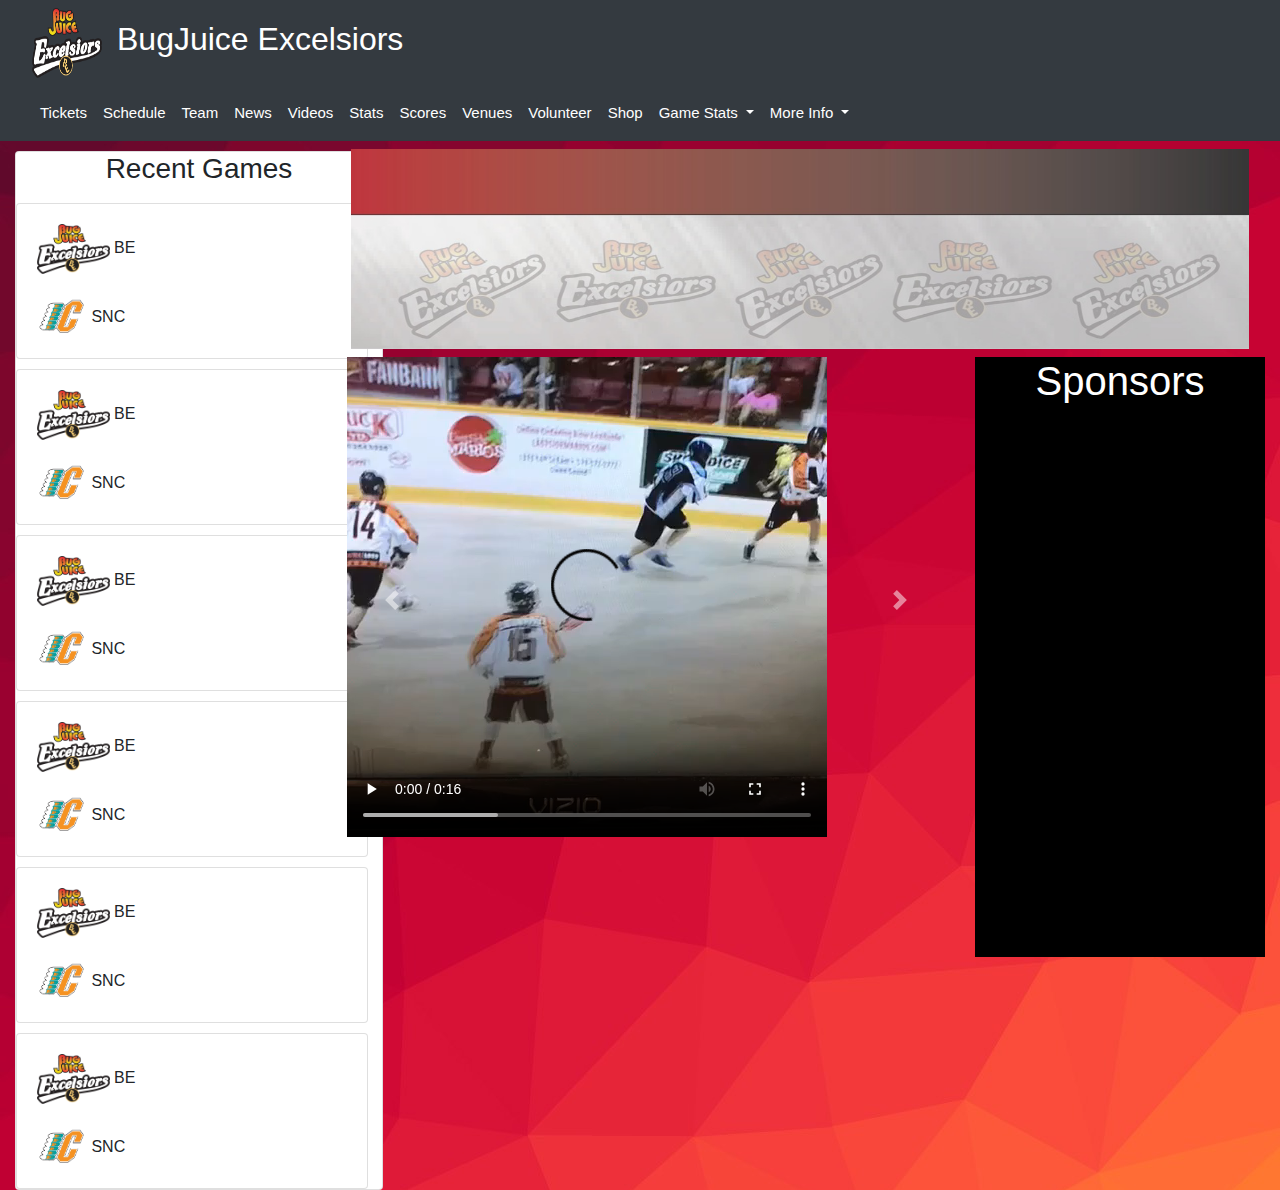
<file: index.html>
<!DOCTYPE html>
<html lang="en">
  <head>
    <meta charset="UTF-8" />
    <meta name="viewport" content="width=device-width, initial-scale=1.0" />
    <meta http-equiv="X-UA-Compatible" content="ie=edge" />
    <link
      rel="stylesheet"
      href="https://stackpath.bootstrapcdn.com/bootstrap/4.3.1/css/bootstrap.min.css"
      integrity="sha384-ggOyR0iXCbMQv3Xipma34MD+dH/1fQ784/j6cY/iJTQUOhcWr7x9JvoRxT2MZw1T"
      crossorigin="anonymous"
    />
    <link rel="stylesheet" href="/css/styles.css" />
    <link
      rel="stylesheet"
      href="https://use.fontawesome.com/releases/v5.3.1/css/all.css"
      integrity="sha384-mzrmE5qonljUremFsqc01SB46JvROS7bZs3IO2EmfFsd15uHvIt+Y8vEf7N7fWAU"
      crossorigin="anonymous"
    />
    <title>BugJuice Excelsiors</title>
  </head>
  <body>
    <!-- Initialize the First Navigation Bar that contains the logo and title -->
    <div id="navbars">
      <nav
        class="navbar navbar-expand-lg bg-dark"
        style="background-color: black"
      >
        <a class="navbar-brand" href="#"></a>
        <img
          id="logo"
          src="images/Bug-J-LogoExcelsioirs.png"
          width="125px"
          height="125px"
        />
        <h2 style="color: white;">BugJuice Excelsiors</h2>
      </nav>
      <!-- Initialize a secondary nagivation bar to contain different aspects of the site-->
      <nav
        class="navbar navbar-expand-lg navbar-light bg-dark"
        style="background-color: white;"
      >
        <a class="navbar-brand" href="#"></a>
        <div class="navbar-nav">
          <a class="nav-item nav-link active" style="color: white" href="#"
            >Tickets <span class="sr-only">(current)</span></a
          >
          <a
            class="nav-item nav-link"
            style="color: white"
            href="./team/sch.html"
            >Schedule</a
          >
          <a
            class="nav-item nav-link"
            style="color: white"
            href="./team/roster.html"
            >Team</a
          >
          <a class="nav-item nav-link" style="color: white" href="#">News</a>
          <a class="nav-item nav-link" style="color: white" href="#">Videos</a>
          <a class="nav-item nav-link" style="color: white" href="#">Stats</a>
          <a class="nav-item nav-link" style="color: white" href="#">Scores</a>
          <a class="nav-item nav-link" style="color: white" href="#">Venues</a>
          <a class="nav-item nav-link" style="color: white" href="#"
            >Volunteer</a
          >
          <a class="nav-item nav-link" style="color: white" href="#">Shop</a>
          <li class="nav-item dropdown">
            <a
              class="nav-link dropdown-toggle"
              style="color: white"
              href="#"
              id="navbarDropdown"
              role="button"
              data-toggle="dropdown"
              aria-haspopup="true"
              aria-expanded="false"
            >
              Game Stats
            </a>
            <div class="dropdown-menu" aria-labelledby="navbarDropdown">
              <a class="dropdown-item" href="#">View Scores</a>
              <a class="dropdown-item" href="#">Player Stats</a>
              <div class="dropdown-divider"></div>
              <a class="dropdown-item" href="#">Code of Conduct</a>
            </div>
          </li>
          <li class="nav-item dropdown">
            <a
              class="nav-link dropdown-toggle"
              href="#"
              style="color: white"
              id="navbarDropdown"
              role="button"
              data-toggle="dropdown"
              aria-haspopup="true"
              aria-expanded="false"
            >
              More Info
            </a>
            <div class="dropdown-menu" aria-labelledby="navbarDropdown">
              <a class="dropdown-item" href="#">History</a>
              <a class="dropdown-item" href="#">Volunteering Oppurtunities</a>
              <div class="dropdown-divider"></div>
              <a class="dropdown-item" href="#">Sponsorship</a>
            </div>
          </li>
        </div>
      </nav>
      <div class="container-fluid">
        <div class="row">
          <div class="col-sm-3">
            <div class="card" style="width: 23rem;">
              <h3 style="text-align: center;">Recent Games</h3>
              <div class="card" style="width: 22rem;">
                <div class="card-body">
                  <img src="images/Bug-J-LogoExcelsioirs.png" height="50px" />
                  BE
                  <br />
                  <br />
                  <img src="images/other.png" height="40px" width="50px" /> SNC
                </div>
              </div>
              <div class="card" style="width: 22rem;">
                <div class="card-body">
                  <img src="images/Bug-J-LogoExcelsioirs.png" height="50px" />
                  BE
                  <br />
                  <br />
                  <img src="images/other.png" height="40px" width="50px" /> SNC
                </div>
              </div>
              <div class="card" style="width: 22rem;">
                <div class="card-body">
                  <img src="images/Bug-J-LogoExcelsioirs.png" height="50px" />
                  BE
                  <br />
                  <br />
                  <img src="images/other.png" height="40px" width="50px" /> SNC
                </div>
              </div>
              <div class="card" style="width: 22rem;">
                <div class="card-body">
                  <img src="images/Bug-J-LogoExcelsioirs.png" height="50px" />
                  BE
                  <br />
                  <br />
                  <img src="images/other.png" height="40px" width="50px" /> SNC
                </div>
              </div>
              <div class="card" style="width: 22rem;">
                <div class="card-body">
                  <img src="images/Bug-J-LogoExcelsioirs.png" height="50px" />
                  BE
                  <br />
                  <br />
                  <img src="images/other.png" height="40px" width="50px" /> SNC
                </div>
              </div>
              <div class="card" style="width: 22rem;">
                <div class="card-body">
                  <img src="images/Bug-J-LogoExcelsioirs.png" height="50px" />
                  BE
                  <br />
                  <br />
                  <img src="images/other.png" height="40px" width="50px" /> SNC
                </div>
              </div>
            </div>
          </div>
          <div class="col-sm-9">
            <nav
              class="navbar navbar-expand-lg banner  "
              style="background-color: transparent"
            >
              <img
                id="banner"
                src="images/newbanner.png"
                width=" 20000px"
                height="200px"
              />
            </nav>
            <div class="row">
              <div class="col-sm-8">
                <div class="block-images">
                  <div
                    id="carouselExampleControls"
                    class="carousel slide"
                    data-ride="carousel"
                  >
                    <div class="carousel-inner">
                      <div class="carousel-item active">
                        <video width="480" height="480" controls>
                          <source src="./videos/sample.mp4" type="video/mp4" />
                        </video>
                      </div>

                      <a
                        class="carousel-control-prev"
                        href="#carouselExampleControls"
                        role="button"
                        data-slide="prev"
                      >
                        <span
                          class="carousel-control-prev-icon"
                          aria-hidden="true"
                        ></span>
                        <span class="sr-only">Previous</span>
                      </a>
                      <a
                        class="carousel-control-next"
                        href="#carouselExampleControls"
                        role="button"
                        data-slide="next"
                      >
                        <span
                          class="carousel-control-next-icon"
                          aria-hidden="true"
                        ></span>
                        <span class="sr-only">Next</span>
                      </a>
                    </div>
                  </div>
                </div>
              </div>
              <div class="col-sm-4">
                <div class="block-sponsors">
                  <div class="Sponsors">
                    <h1>Sponsors</h1>
                  </div>
                </div>
              </div>
            </div>
          </div>
        </div>
      </div>
    </div>
    <script
      src="https://code.jquery.com/jquery-3.3.1.slim.min.js"
      integrity="sha384-q8i/X+965DzO0rT7abK41JStQIAqVgRVzpbzo5smXKp4YfRvH+8abtTE1Pi6jizo"
      crossorigin="anonymous"
    ></script>
    <script
      src="https://cdnjs.cloudflare.com/ajax/libs/popper.js/1.14.7/umd/popper.min.js"
      integrity="sha384-UO2eT0CpHqdSJQ6hJty5KVphtPhzWj9WO1clHTMGa3JDZwrnQq4sF86dIHNDz0W1"
      crossorigin="anonymous"
    ></script>
    <script
      src="https://stackpath.bootstrapcdn.com/bootstrap/4.3.1/js/bootstrap.min.js"
      integrity="sha384-JjSmVgyd0p3pXB1rRibZUAYoIIy6OrQ6VrjIEaFf/nJGzIxFDsf4x0xIM+B07jRM"
      crossorigin="anonymous"
    ></script>
  </body>
</html>
</file>
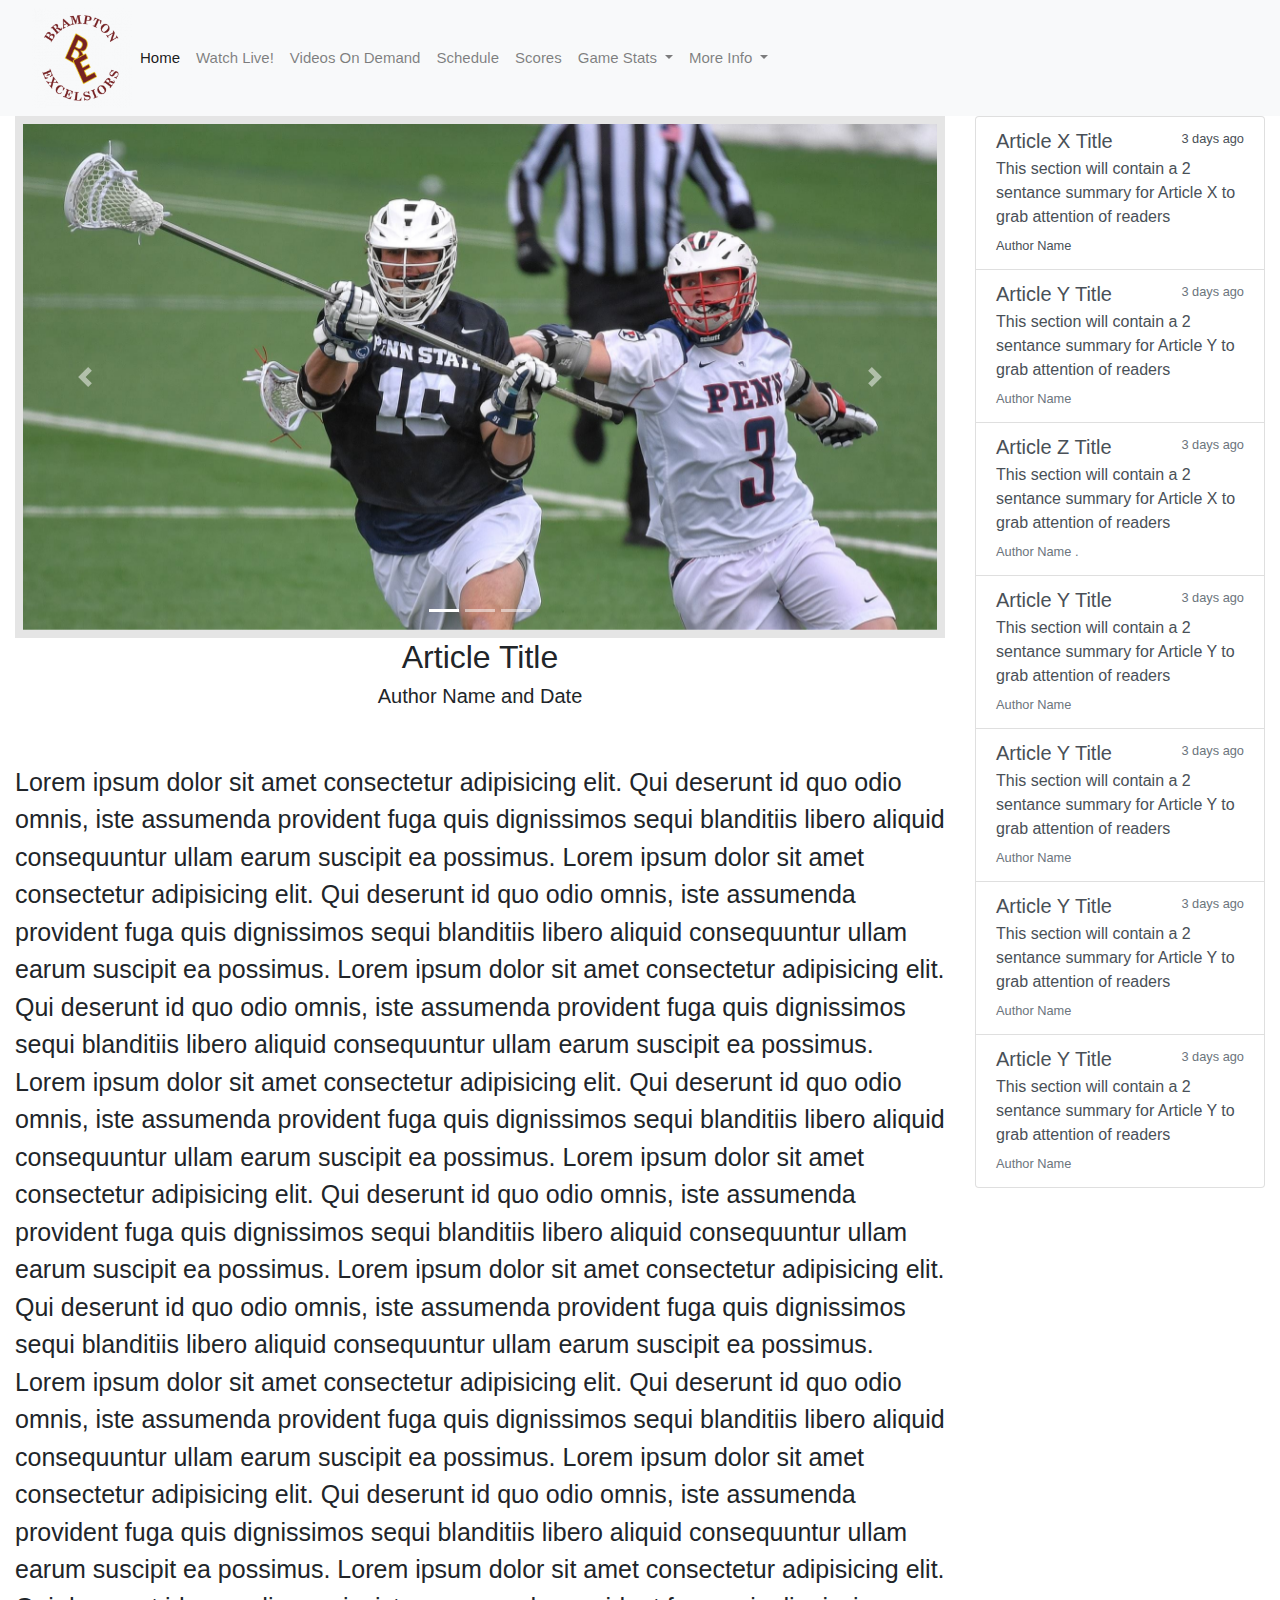
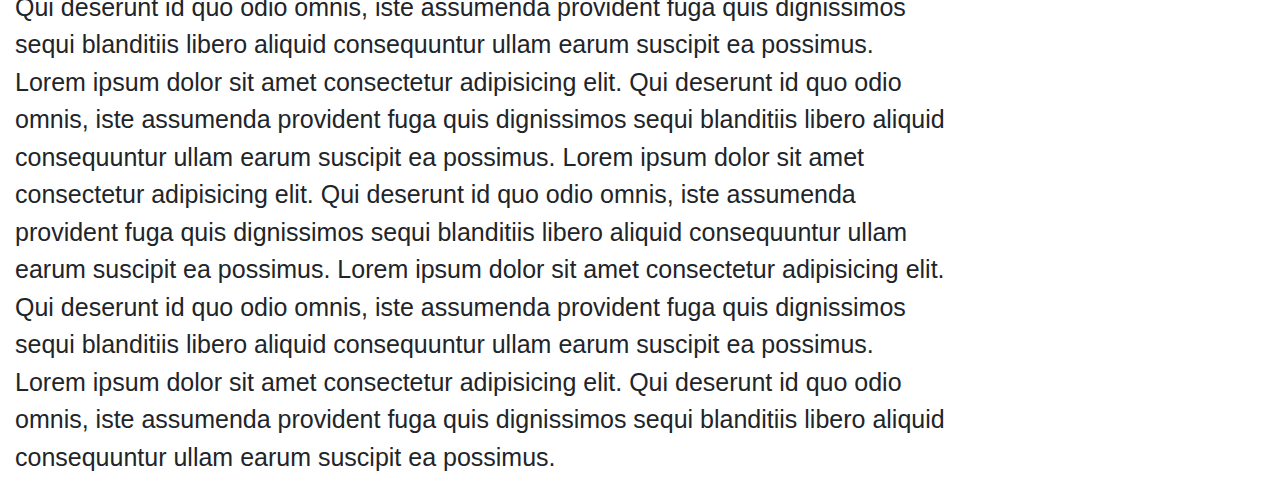
<file: articles/article.html>
<!DOCTYPE html>
<html lang="en">
  <head>
    <meta charset="UTF-8" />
    <meta name="viewport" content="width=device-width, initial-scale=1.0" />
    <meta http-equiv="X-UA-Compatible" content="ie=edge" />
    <link
      rel="stylesheet"
      href="https://stackpath.bootstrapcdn.com/bootstrap/4.3.1/css/bootstrap.min.css"
      integrity="sha384-ggOyR0iXCbMQv3Xipma34MD+dH/1fQ784/j6cY/iJTQUOhcWr7x9JvoRxT2MZw1T"
      crossorigin="anonymous"
    />
    <link rel="stylesheet" href="/css/articles.css" />
    <title>Brampton Excelsiors</title>
  </head>
  <body>
    <nav class="navbar navbar-expand-lg navbar-light bg-light">
      <a class="navbar-brand" href="#"></a>
      <img src="/images/bexcelsiors-logo.png" width="100px" height="100px" />
      <div class="navbar-nav">
        <a class="nav-item nav-link active" href="/index.html"
          >Home <span class="sr-only">(current)</span></a
        >
        <a class="nav-item nav-link" href="/livestream/livestream.html"
          >Watch Live!</a
        >
        <a class="nav-item nav-link" href="#">Videos On Demand</a>
        <a class="nav-item nav-link" href="#">Schedule</a>
        <a class="nav-item nav-link" href="#">Scores</a>
        <li class="nav-item dropdown">
          <a
            class="nav-link dropdown-toggle"
            href="#"
            id="navbarDropdown"
            role="button"
            data-toggle="dropdown"
            aria-haspopup="true"
            aria-expanded="false"
          >
            Game Stats
          </a>
          <div class="dropdown-menu" aria-labelledby="navbarDropdown">
            <a class="dropdown-item" href="#">View Scores</a>
            <a class="dropdown-item" href="#">Player Stats</a>
            <div class="dropdown-divider"></div>
            <a class="dropdown-item" href="#">Code of Conduct</a>
          </div>
        </li>
        <li class="nav-item dropdown">
          <a
            class="nav-link dropdown-toggle"
            href="#"
            id="navbarDropdown"
            role="button"
            data-toggle="dropdown"
            aria-haspopup="true"
            aria-expanded="false"
          >
            More Info
          </a>
          <div class="dropdown-menu" aria-labelledby="navbarDropdown">
            <a class="dropdown-item" href="#">History</a>
            <a class="dropdown-item" href="#">Volunteering Oppurtunities</a>
            <div class="dropdown-divider"></div>
            <a class="dropdown-item" href="#">Contact Us</a>
          </div>
        </li>
      </div>
    </nav>
    <div class="container-fluid">
      <div class="row">
        <div class="col-9">
          <div
            id="carouselExampleIndicators"
            class="carousel slide"
            data-ride="carousel"
          >
            <ol class="carousel-indicators">
              <li
                data-target="#carouselExampleIndicators"
                data-slide-to="0"
                class="active"
              ></li>
              <li
                data-target="#carouselExampleIndicators"
                data-slide-to="1"
              ></li>
              <li
                data-target="#carouselExampleIndicators"
                data-slide-to="2"
              ></li>
            </ol>
            <div class="carousel-inner">
              <div class="carousel-item active">
                <img
                  src="/images/sample-background.jpg"
                  class="d-block w-100"
                  alt="..."
                />
              </div>
              <div class="carousel-item largerimage">
                <img
                  src="/images/sample-background2.jpeg"
                  class="d-block w-100"
                  alt="..."
                />
              </div>
              <div class="carousel-item">
                <img
                  src="/images/sample-background.jpg"
                  class="d-block w-100"
                  alt="..."
                />
              </div>
            </div>
            <a
              class="carousel-control-prev"
              href="#carouselExampleIndicators"
              role="button"
              data-slide="prev"
            >
              <span
                class="carousel-control-prev-icon"
                aria-hidden="true"
              ></span>
              <span class="sr-only">Previous</span>
            </a>
            <a
              class="carousel-control-next"
              href="#carouselExampleIndicators"
              role="button"
              data-slide="next"
            >
              <span
                class="carousel-control-next-icon"
                aria-hidden="true"
              ></span>
              <span class="sr-only">Next</span>
            </a>
          </div>
          <div id="article-header">
            <h2>Article Title</h2>
          </div>
          <div id="article-cred">
            <h5>Author Name and Date</h5>
          </div>
          <br />
          <br />
          <div id="article-tt">
            <p style="font-size: 25px;" style="font-family: Courier-new">
              Lorem ipsum dolor sit amet consectetur adipisicing elit. Qui
              deserunt id quo odio omnis, iste assumenda provident fuga quis
              dignissimos sequi blanditiis libero aliquid consequuntur ullam
              earum suscipit ea possimus. Lorem ipsum dolor sit amet consectetur
              adipisicing elit. Qui deserunt id quo odio omnis, iste assumenda
              provident fuga quis dignissimos sequi blanditiis libero aliquid
              consequuntur ullam earum suscipit ea possimus. Lorem ipsum dolor
              sit amet consectetur adipisicing elit. Qui deserunt id quo odio
              omnis, iste assumenda provident fuga quis dignissimos sequi
              blanditiis libero aliquid consequuntur ullam earum suscipit ea
              possimus. Lorem ipsum dolor sit amet consectetur adipisicing elit.
              Qui deserunt id quo odio omnis, iste assumenda provident fuga quis
              dignissimos sequi blanditiis libero aliquid consequuntur ullam
              earum suscipit ea possimus. Lorem ipsum dolor sit amet consectetur
              adipisicing elit. Qui deserunt id quo odio omnis, iste assumenda
              provident fuga quis dignissimos sequi blanditiis libero aliquid
              consequuntur ullam earum suscipit ea possimus. Lorem ipsum dolor
              sit amet consectetur adipisicing elit. Qui deserunt id quo odio
              omnis, iste assumenda provident fuga quis dignissimos sequi
              blanditiis libero aliquid consequuntur ullam earum suscipit ea
              possimus. Lorem ipsum dolor sit amet consectetur adipisicing elit.
              Qui deserunt id quo odio omnis, iste assumenda provident fuga quis
              dignissimos sequi blanditiis libero aliquid consequuntur ullam
              earum suscipit ea possimus. Lorem ipsum dolor sit amet consectetur
              adipisicing elit. Qui deserunt id quo odio omnis, iste assumenda
              provident fuga quis dignissimos sequi blanditiis libero aliquid
              consequuntur ullam earum suscipit ea possimus. Lorem ipsum dolor
              sit amet consectetur adipisicing elit. Qui deserunt id quo odio
              omnis, iste assumenda provident fuga quis dignissimos sequi
              blanditiis libero aliquid consequuntur ullam earum suscipit ea
              possimus. Lorem ipsum dolor sit amet consectetur adipisicing elit.
              Qui deserunt id quo odio omnis, iste assumenda provident fuga quis
              dignissimos sequi blanditiis libero aliquid consequuntur ullam
              earum suscipit ea possimus. Lorem ipsum dolor sit amet consectetur
              adipisicing elit. Qui deserunt id quo odio omnis, iste assumenda
              provident fuga quis dignissimos sequi blanditiis libero aliquid
              consequuntur ullam earum suscipit ea possimus. Lorem ipsum dolor
              sit amet consectetur adipisicing elit. Qui deserunt id quo odio
              omnis, iste assumenda provident fuga quis dignissimos sequi
              blanditiis libero aliquid consequuntur ullam earum suscipit ea
              possimus. Lorem ipsum dolor sit amet consectetur adipisicing elit.
              Qui deserunt id quo odio omnis, iste assumenda provident fuga quis
              dignissimos sequi blanditiis libero aliquid consequuntur ullam
              earum suscipit ea possimus.
            </p>
          </div>
        </div>

        <div class="col-3">
          <div class="list-group">
            <a href="#" class="list-group-item list-group-item-action ">
              <div class="d-flex w-100 justify-content-between">
                <h5 class="mb-1">Article X Title</h5>
                <small>3 days ago </small>
              </div>
              <p class="mb-1">
                This section will contain a 2 sentance summary for Article X to
                grab attention of readers
              </p>
              <small>Author Name</small>
            </a>
            <a href="#" class="list-group-item list-group-item-action">
              <div class="d-flex w-100 justify-content-between">
                <h5 class="mb-1">Article Y Title</h5>
                <small class="text-muted">3 days ago</small>
              </div>
              <p class="mb-1">
                This section will contain a 2 sentance summary for Article Y to
                grab attention of readers
              </p>
              <small class="text-muted">Author Name </small>
            </a>
            <a href="#" class="list-group-item list-group-item-action">
              <div class="d-flex w-100 justify-content-between">
                <h5 class="mb-1">Article Z Title</h5>
                <small class="text-muted">3 days ago</small>
              </div>
              <p class="mb-1">
                This section will contain a 2 sentance summary for Article X to
                grab attention of readers
              </p>
              <small class="text-muted">Author Name .</small>
            </a>
            <a href="#" class="list-group-item list-group-item-action">
              <div class="d-flex w-100 justify-content-between">
                <h5 class="mb-1">Article Y Title</h5>
                <small class="text-muted">3 days ago</small>
              </div>
              <p class="mb-1">
                This section will contain a 2 sentance summary for Article Y to
                grab attention of readers
              </p>
              <small class="text-muted">Author Name </small>
            </a>
            <a href="#" class="list-group-item list-group-item-action">
              <div class="d-flex w-100 justify-content-between">
                <h5 class="mb-1">Article Y Title</h5>
                <small class="text-muted">3 days ago</small>
              </div>
              <p class="mb-1">
                This section will contain a 2 sentance summary for Article Y to
                grab attention of readers
              </p>
              <small class="text-muted">Author Name </small>
            </a>
            <a href="#" class="list-group-item list-group-item-action">
              <div class="d-flex w-100 justify-content-between">
                <h5 class="mb-1">Article Y Title</h5>
                <small class="text-muted">3 days ago</small>
              </div>
              <p class="mb-1">
                This section will contain a 2 sentance summary for Article Y to
                grab attention of readers
              </p>
              <small class="text-muted">Author Name </small>
            </a>
            <a href="#" class="list-group-item list-group-item-action">
              <div class="d-flex w-100 justify-content-between">
                <h5 class="mb-1">Article Y Title</h5>
                <small class="text-muted">3 days ago</small>
              </div>
              <p class="mb-1">
                This section will contain a 2 sentance summary for Article Y to
                grab attention of readers
              </p>
              <small class="text-muted">Author Name </small>
            </a>
          </div>
        </div>
      </div>
    </div>

    <script
      src="https://code.jquery.com/jquery-3.3.1.slim.min.js"
      integrity="sha384-q8i/X+965DzO0rT7abK41JStQIAqVgRVzpbzo5smXKp4YfRvH+8abtTE1Pi6jizo"
      crossorigin="anonymous"
    ></script>
    <script
      src="https://cdnjs.cloudflare.com/ajax/libs/popper.js/1.14.7/umd/popper.min.js"
      integrity="sha384-UO2eT0CpHqdSJQ6hJty5KVphtPhzWj9WO1clHTMGa3JDZwrnQq4sF86dIHNDz0W1"
      crossorigin="anonymous"
    ></script>
    <script
      src="https://stackpath.bootstrapcdn.com/bootstrap/4.3.1/js/bootstrap.min.js"
      integrity="sha384-JjSmVgyd0p3pXB1rRibZUAYoIIy6OrQ6VrjIEaFf/nJGzIxFDsf4x0xIM+B07jRM"
      crossorigin="anonymous"
    ></script>
  </body>
</html>
</file>
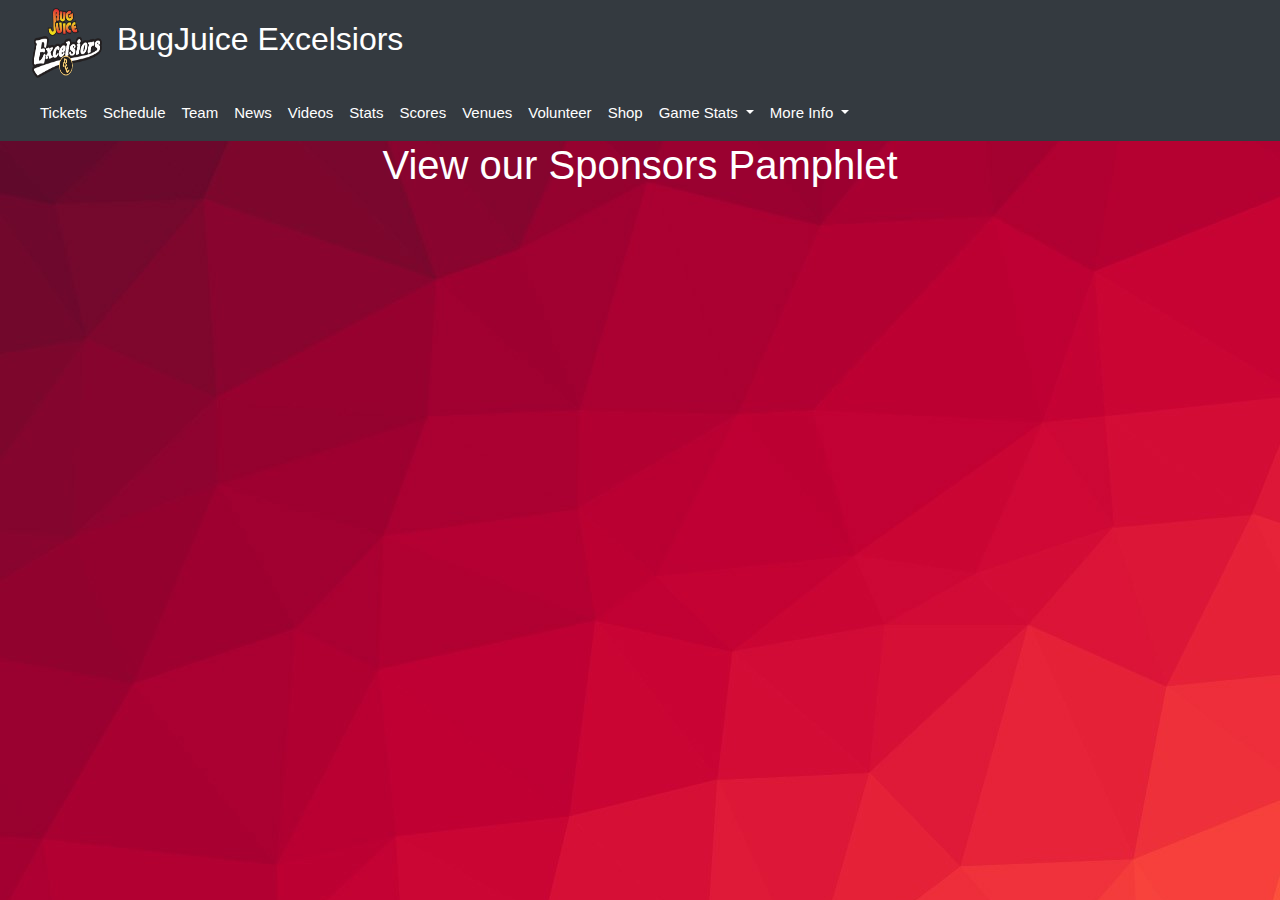
<file: sponsors/sponsor.html>
<!DOCTYPE html>
<html lang="en">
  <head>
    <meta charset="UTF-8" />
    <meta name="viewport" content="width=device-width, initial-scale=1.0" />
    <meta http-equiv="X-UA-Compatible" content="ie=edge" />
    <link
      rel="stylesheet"
      href="https://stackpath.bootstrapcdn.com/bootstrap/4.3.1/css/bootstrap.min.css"
      integrity="sha384-ggOyR0iXCbMQv3Xipma34MD+dH/1fQ784/j6cY/iJTQUOhcWr7x9JvoRxT2MZw1T"
      crossorigin="anonymous"
    />
    <link rel="stylesheet" href="../css/sponsors.css" />
    <link
      rel="stylesheet"
      href="https://use.fontawesome.com/releases/v5.3.1/css/all.css"
      integrity="sha384-mzrmE5qonljUremFsqc01SB46JvROS7bZs3IO2EmfFsd15uHvIt+Y8vEf7N7fWAU"
      crossorigin="anonymous"
    />
    <title>BugJuice Excelsiors</title>
  </head>
  <body>
    <!-- Initialize the First Navigation Bar that contains the logo and title -->
    <div id="navbars">
      <nav
        class="navbar navbar-expand-lg bg-dark"
        style="background-color: black"
      >
        <a class="navbar-brand" href="#"></a>
        <img
          id="logo"
          src="../images/Bug-J-LogoExcelsioirs.png"
          width="125px"
          height="125px"
        />
        <h2 style="color: white;">BugJuice Excelsiors</h2>
      </nav>
      <!-- Initialize a secondary nagivation bar to contain different aspects of the site-->
      <nav
        class="navbar navbar-expand-lg navbar-light bg-dark"
        style="background-color: white;"
      >
        <a class="navbar-brand" href="#"></a>
        <div class="navbar-nav">
          <a class="nav-item nav-link active" style="color: white" href="#"
            >Tickets <span class="sr-only">(current)</span></a
          >
          <a
            class="nav-item nav-link"
            style="color: white"
            href="livestream/livestream.html"
            >Schedule</a
          >
          <a
            class="nav-item nav-link"
            style="color: white"
            href="./team/roster.html"
            >Team</a
          >
          <a class="nav-item nav-link" style="color: white" href="#">News</a>
          <a class="nav-item nav-link" style="color: white" href="#">Videos</a>
          <a class="nav-item nav-link" style="color: white" href="#">Stats</a>
          <a class="nav-item nav-link" style="color: white" href="#">Scores</a>
          <a class="nav-item nav-link" style="color: white" href="#">Venues</a>
          <a class="nav-item nav-link" style="color: white" href="#"
            >Volunteer</a
          >
          <a class="nav-item nav-link" style="color: white" href="#">Shop</a>
          <li class="nav-item dropdown">
            <a
              class="nav-link dropdown-toggle"
              style="color: white"
              href="#"
              id="navbarDropdown"
              role="button"
              data-toggle="dropdown"
              aria-haspopup="true"
              aria-expanded="false"
            >
              Game Stats
            </a>
            <div class="dropdown-menu" aria-labelledby="navbarDropdown">
              <a class="dropdown-item" href="#">View Scores</a>
              <a class="dropdown-item" href="#">Player Stats</a>
              <div class="dropdown-divider"></div>
              <a class="dropdown-item" href="#">Code of Conduct</a>
            </div>
          </li>
          <li class="nav-item dropdown">
            <a
              class="nav-link dropdown-toggle"
              href="#"
              style="color: white"
              id="navbarDropdown"
              role="button"
              data-toggle="dropdown"
              aria-haspopup="true"
              aria-expanded="false"
            >
              More Info
            </a>
            <div class="dropdown-menu" aria-labelledby="navbarDropdown">
              <a class="dropdown-item" href="#">History</a>
              <a class="dropdown-item" href="#">Volunteering Oppurtunities</a>
              <div class="dropdown-divider"></div>
              <a class="dropdown-item" href="#">Sponsorship</a>
            </div>
          </li>
        </div>
      </nav>
    </div>
    <div class="container-fluid">
      <div class="sponsors">
        <h1>View our Sponsors Pamphlet</h1>
      </div>
    </div>
  </body>
</html>
</file>
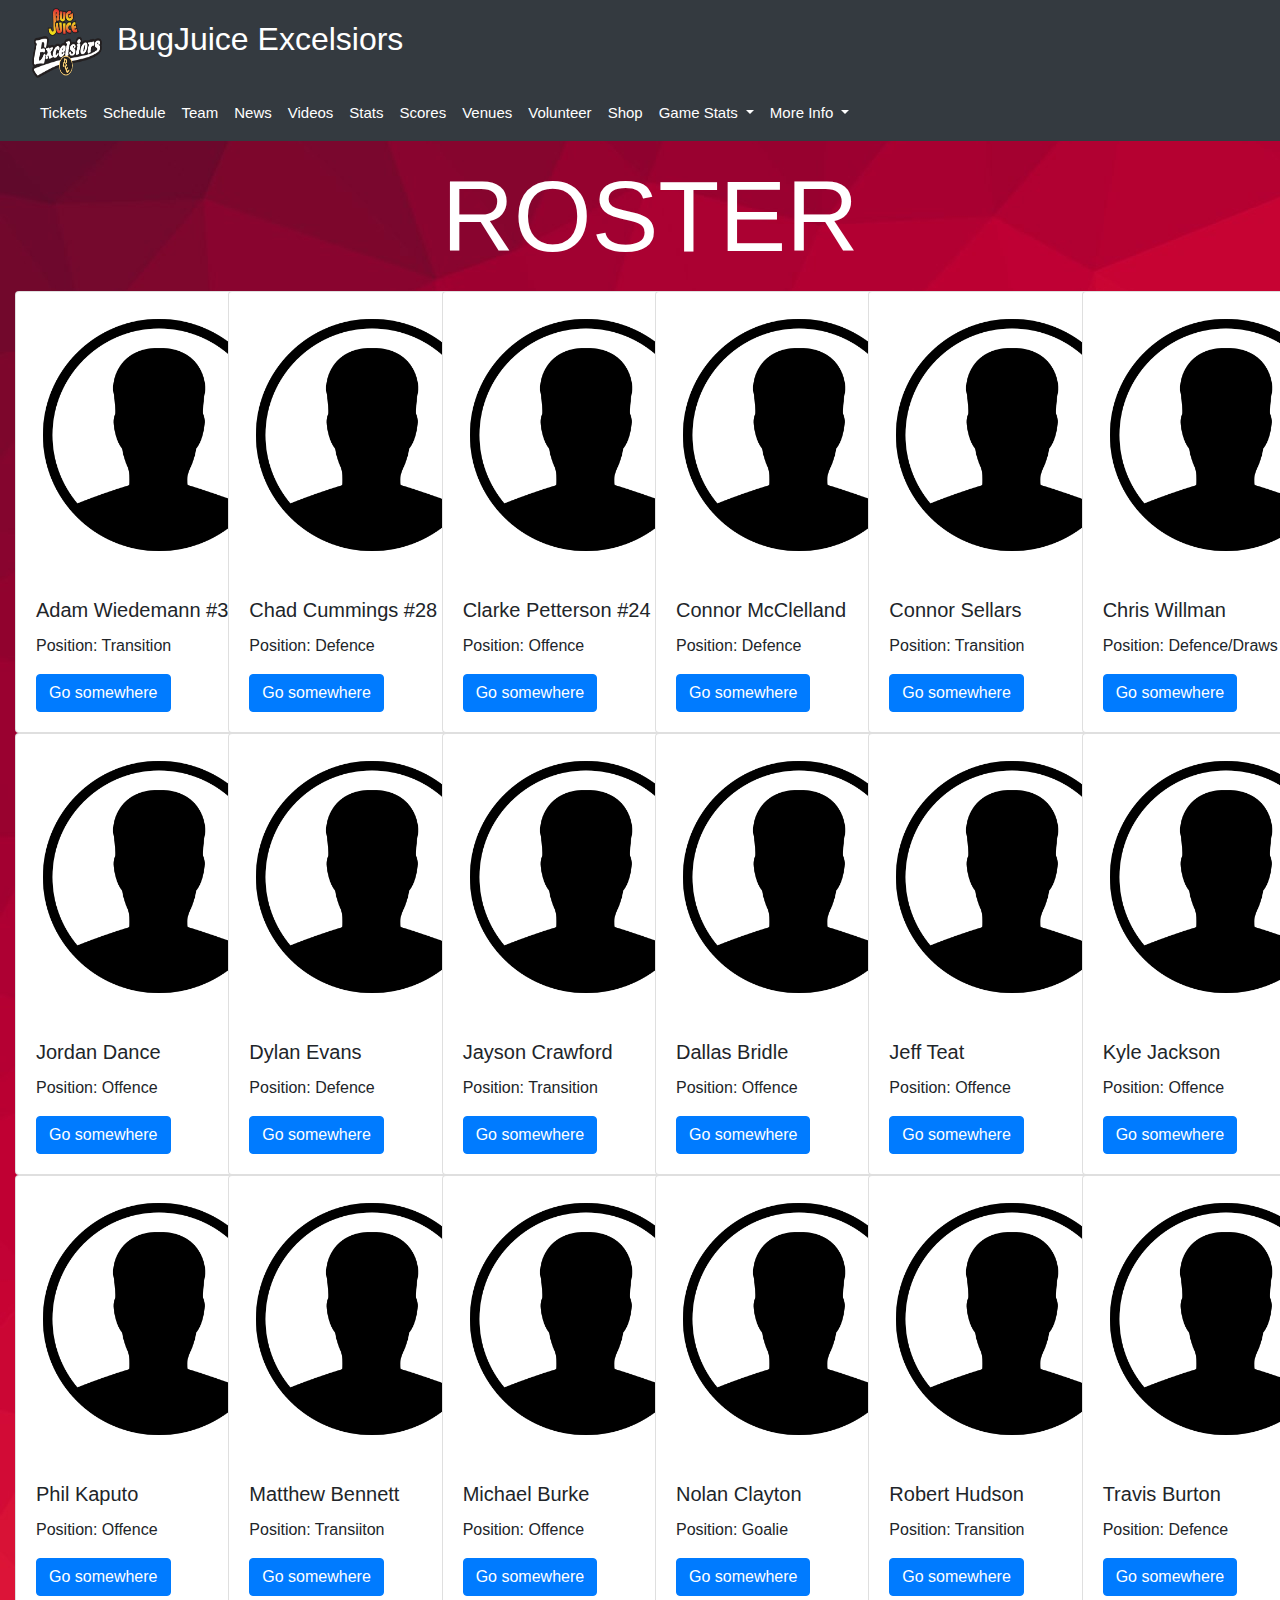
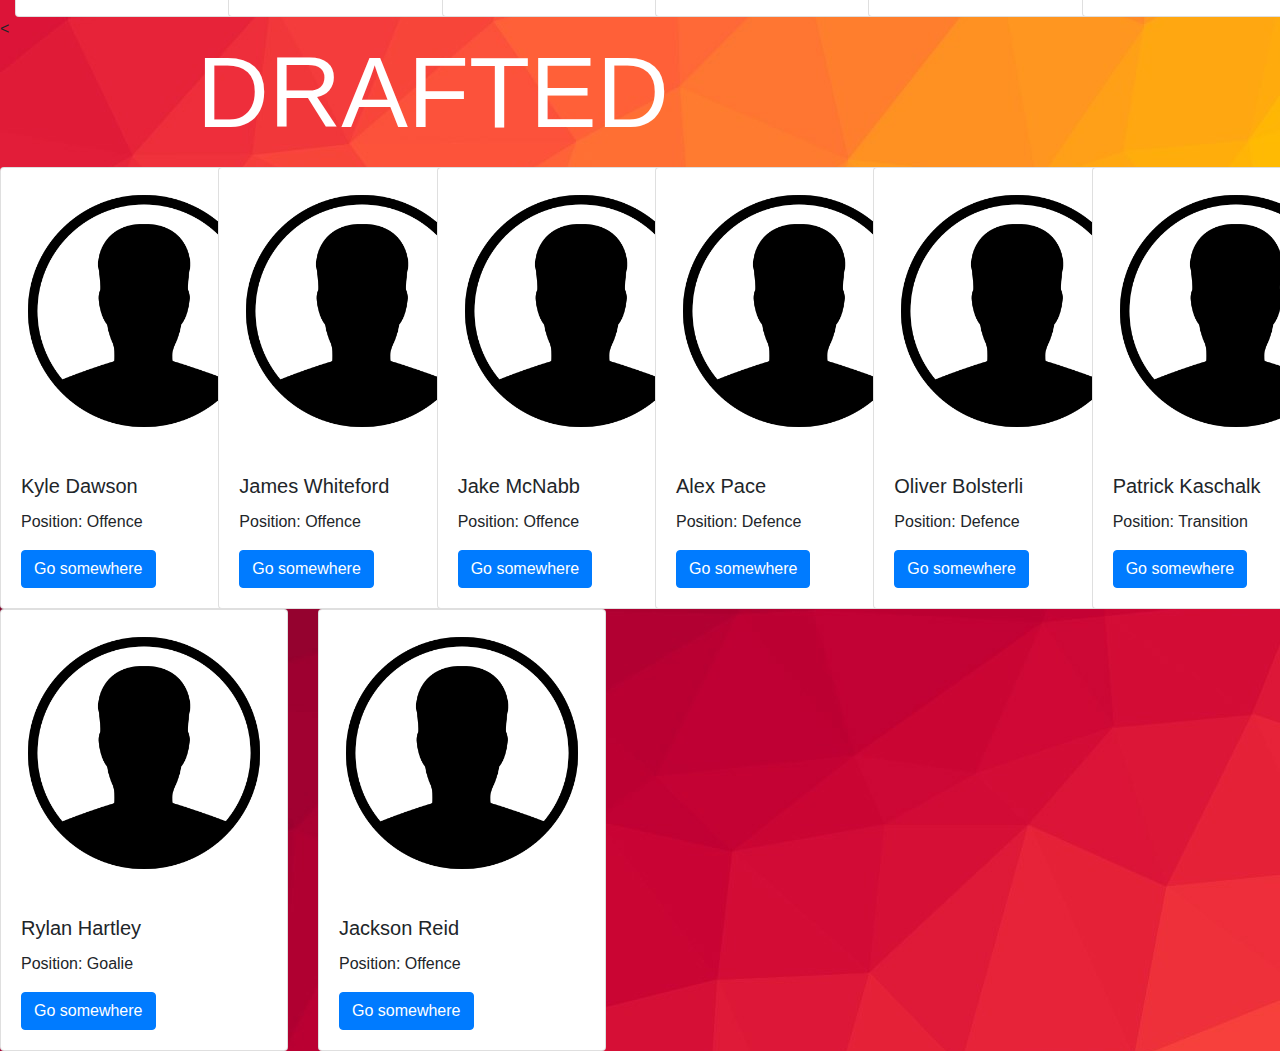
<file: team/roster.html>
<!DOCTYPE html>
<html lang="en">
  <head>
    <meta charset="UTF-8" />
    <meta name="viewport" content="width=device-width, initial-scale=1.0" />
    <meta http-equiv="X-UA-Compatible" content="ie=edge" />
    <link
      rel="stylesheet"
      href="https://stackpath.bootstrapcdn.com/bootstrap/4.3.1/css/bootstrap.min.css"
      integrity="sha384-ggOyR0iXCbMQv3Xipma34MD+dH/1fQ784/j6cY/iJTQUOhcWr7x9JvoRxT2MZw1T"
      crossorigin="anonymous"
    />
    <link rel="stylesheet" href="../css/roster.css" />
    <link
      rel="stylesheet"
      href="https://use.fontawesome.com/releases/v5.3.1/css/all.css"
      integrity="sha384-mzrmE5qonljUremFsqc01SB46JvROS7bZs3IO2EmfFsd15uHvIt+Y8vEf7N7fWAU"
      crossorigin="anonymous"
    />
    <title>BugJuice Excelsiors</title>
  </head>
  <body>
    <!-- Initialize the First Navigation Bar that contains the logo and title -->
    <div id="navbars">
      <nav
        class="navbar navbar-expand-lg bg-dark"
        style="background-color: black"
      >
        <a class="navbar-brand" href="../index.html"></a>
        <img
          id="logo"
          src="../images/Bug-J-LogoExcelsioirs.png"
          width="125px"
          height="125px"
        />
        <h2 style="color: white;">BugJuice Excelsiors</h2>
      </nav>
      <!-- Initialize a secondary nagivation bar to contain different aspects of the site-->
      <nav
        class="navbar navbar-expand-lg navbar-light bg-dark"
        style="background-color: white;"
      >
        <a class="navbar-brand" href="#"></a>
        <div class="navbar-nav">
          <a class="nav-item nav-link active" style="color: white" href="#"
            >Tickets <span class="sr-only">(current)</span></a
          >
          <a
            class="nav-item nav-link"
            style="color: white"
            href="sch.html"
            >Schedule</a
          >
          <a class="nav-item nav-link" style="color: white" href="#">Team</a>
          <a class="nav-item nav-link" style="color: white" href="#">News</a>
          <a class="nav-item nav-link" style="color: white" href="#">Videos</a>
          <a class="nav-item nav-link" style="color: white" href="#">Stats</a>
          <a class="nav-item nav-link" style="color: white" href="#">Scores</a>
          <a class="nav-item nav-link" style="color: white" href="#">Venues</a>
          <a class="nav-item nav-link" style="color: white" href="#"
            >Volunteer</a
          >
          <a class="nav-item nav-link" style="color: white" href="#">Shop</a>
          <li class="nav-item dropdown">
            <a
              class="nav-link dropdown-toggle"
              style="color: white"
              href="#"
              id="navbarDropdown"
              role="button"
              data-toggle="dropdown"
              aria-haspopup="true"
              aria-expanded="false"
            >
              Game Stats
            </a>
            <div class="dropdown-menu" aria-labelledby="navbarDropdown">
              <a class="dropdown-item" href="#">View Scores</a>
              <a class="dropdown-item" href="#">Player Stats</a>
              <div class="dropdown-divider"></div>
              <a class="dropdown-item" href="#">Code of Conduct</a>
            </div>
          </li>
          <li class="nav-item dropdown">
            <a
              class="nav-link dropdown-toggle"
              href="#"
              style="color: white"
              id="navbarDropdown"
              role="button"
              data-toggle="dropdown"
              aria-haspopup="true"
              aria-expanded="false"
            >
              More Info
            </a>
            <div class="dropdown-menu" aria-labelledby="navbarDropdown">
              <a class="dropdown-item" href="#">History</a>
              <a class="dropdown-item" href="#">Volunteering Oppurtunities</a>
              <div class="dropdown-divider"></div>
              <a class="dropdown-item" href="#">Contact Us</a>
            </div>
          </li>
        </div>
      </nav>
      <div class="container-fluid">
        <div class="row">
          <div class="col-sm-4"></div>
          <div class="col-sm-4">
            <div class="roster">
              ROSTER
            </div>
          </div>
          <div class="col-sm-4"></div>
        </div>
        <div class="row">
          <div class="col-sm-2">
            <div class="card" style="width: 18rem;">
              <img src="../images/head.png" class="card-img-top" alt="..." />
              <div class="card-body">
                <h5 class="card-title">Adam Wiedemann #32</h5>
                <p class="card-text">
                  Position: Transition
                </p>
                <a href="#" class="btn btn-primary">Go somewhere</a>
              </div>
            </div>
          </div>
          <div class="col-sm-2">
            <div class="card" style="width: 18rem;">
              <img src="../images/head.png" class="card-img-top" alt="..." />
              <div class="card-body">
                <h5 class="card-title">Chad Cummings #28</h5>
                <p class="card-text">
                  Position: Defence
                </p>
                <a href="#" class="btn btn-primary">Go somewhere</a>
              </div>
            </div>
          </div>
          <div class="col-sm-2">
            <div class="card" style="width: 18rem;">
              <img src="../images/head.png" class="card-img-top" alt="..." />
              <div class="card-body">
                <h5 class="card-title">Clarke Petterson #24</h5>
                <p class="card-text">
                  Position: Offence
                </p>
                <a href="#" class="btn btn-primary">Go somewhere</a>
              </div>
            </div>
          </div>
          <div class="col-sm-2">
            <div class="card" style="width: 18rem;">
              <img src="../images/head.png" class="card-img-top" alt="..." />
              <div class="card-body">
                <h5 class="card-title">Connor McClelland</h5>
                <p class="card-text">
                  Position: Defence
                </p>
                <a href="#" class="btn btn-primary">Go somewhere</a>
              </div>
            </div>
          </div>
          <div class="col-sm-2">
            <div class="card" style="width: 18rem;">
              <img src="../images/head.png" class="card-img-top" alt="..." />
              <div class="card-body">
                <h5 class="card-title">Connor Sellars</h5>
                <p class="card-text">
                  Position: Transition
                </p>
                <a href="#" class="btn btn-primary">Go somewhere</a>
              </div>
            </div>
          </div>
          <div class="col-sm-2">
            <div class="card" style="width: 18rem;">
              <img src="../images/head.png" class="card-img-top" alt="..." />
              <div class="card-body">
                <h5 class="card-title">Chris Willman</h5>
                <p class="card-text">
                  Position: Defence/Draws
                </p>
                <a href="#" class="btn btn-primary">Go somewhere</a>
              </div>
            </div>
          </div>
        </div>
        <div class="row">
          <div class="col-sm-2">
            <div class="card" style="width: 18rem;">
              <img src="../images/head.png" class="card-img-top" alt="..." />
              <div class="card-body">
                <h5 class="card-title">Jordan Dance</h5>
                <p class="card-text">
                  Position: Offence
                </p>
                <a href="#" class="btn btn-primary">Go somewhere</a>
              </div>
            </div>
          </div>
          <div class="col-sm-2">
            <div class="card" style="width: 18rem;">
              <img src="../images/head.png" class="card-img-top" alt="..." />
              <div class="card-body">
                <h5 class="card-title">Dylan Evans</h5>
                <p class="card-text">
                  Position: Defence
                </p>
                <a href="#" class="btn btn-primary">Go somewhere</a>
              </div>
            </div>
          </div>
          <div class="col-sm-2">
            <div class="card" style="width: 18rem;">
              <img src="../images/head.png" class="card-img-top" alt="..." />
              <div class="card-body">
                <h5 class="card-title">Jayson Crawford</h5>
                <p class="card-text">
                  Position: Transition
                </p>
                <a href="#" class="btn btn-primary">Go somewhere</a>
              </div>
            </div>
          </div>
          <div class="col-sm-2">
            <div class="card" style="width: 18rem;">
              <img src="../images/head.png" class="card-img-top" alt="..." />
              <div class="card-body">
                <h5 class="card-title">Dallas Bridle</h5>
                <p class="card-text">
                  Position: Offence
                </p>
                <a href="#" class="btn btn-primary">Go somewhere</a>
              </div>
            </div>
          </div>
          <div class="col-sm-2">
            <div class="card" style="width: 18rem;">
              <img src="../images/head.png" class="card-img-top" alt="..." />
              <div class="card-body">
                <h5 class="card-title">Jeff Teat</h5>
                <p class="card-text">
                  Position: Offence
                </p>
                <a href="#" class="btn btn-primary">Go somewhere</a>
              </div>
            </div>
          </div>
          <div class="col-sm-2">
            <div class="card" style="width: 18rem;">
              <img src="../images/head.png" class="card-img-top" alt="..." />
              <div class="card-body">
                <h5 class="card-title">Kyle Jackson</h5>
                <p class="card-text">
                  Position: Offence
                </p>
                <a href="#" class="btn btn-primary">Go somewhere</a>
              </div>
            </div>
          </div>
        </div>
        <div class="row">
            <div class="col-sm-2">
              <div class="card" style="width: 18rem;">
                <img src="../images/head.png" class="card-img-top" alt="..." />
                <div class="card-body">
                  <h5 class="card-title">Phil Kaputo</h5>
                  <p class="card-text">
                    Position: Offence
                  </p>
                  <a href="#" class="btn btn-primary">Go somewhere</a>
                </div>
              </div>
            </div>
            <div class="col-sm-2">
              <div class="card" style="width: 18rem;">
                <img src="../images/head.png" class="card-img-top" alt="..." />
                <div class="card-body">
                  <h5 class="card-title">Matthew Bennett</h5>
                  <p class="card-text">
                    Position: Transiiton
                  </p>
                  <a href="#" class="btn btn-primary">Go somewhere</a>
                </div>
              </div>
            </div>
            <div class="col-sm-2">
              <div class="card" style="width: 18rem;">
                <img src="../images/head.png" class="card-img-top" alt="..." />
                <div class="card-body">
                  <h5 class="card-title">Michael Burke </h5>
                  <p class="card-text">
                    Position: Offence
                  </p>
                  <a href="#" class="btn btn-primary">Go somewhere</a>
                </div>
              </div>
            </div>
            <div class="col-sm-2">
              <div class="card" style="width: 18rem;">
                <img src="../images/head.png" class="card-img-top" alt="..." />
                <div class="card-body">
                  <h5 class="card-title">Nolan Clayton</h5>
                  <p class="card-text">
                    Position: Goalie
                  </p>
                  <a href="#" class="btn btn-primary">Go somewhere</a>
                </div>
              </div>
            </div>
            <div class="col-sm-2">
              <div class="card" style="width: 18rem;">
                <img src="../images/head.png" class="card-img-top" alt="..." />
                <div class="card-body">
                  <h5 class="card-title">Robert Hudson</h5>
                  <p class="card-text">
                    Position: Transition
                  </p>
                  <a href="#" class="btn btn-primary">Go somewhere</a>
                </div>
              </div>
            </div>
            <div class="col-sm-2">
              <div class="card" style="width: 18rem;">
                <img src="../images/head.png" class="card-img-top" alt="..." />
                <div class="card-body">
                  <h5 class="card-title">Travis Burton</h5>
                  <p class="card-text">
                    Position: Defence
                  </p>
                  <a href="#" class="btn btn-primary">Go somewhere</a>
                </div>
              </div>
            </div>
            <<div class="row">
                <div class="col-sm-4"></div>
                <div class="col-sm-4">
                  <div class="roster">
                    DRAFTED
                  </div>
                </div>
                <div class="col-sm-4"></div>
              </div>
              <div class="row">
                <div class="col-sm-2">
                  <div class="card" style="width: 18rem;">
                    <img src="../images/head.png" class="card-img-top" alt="..." />
                    <div class="card-body">
                      <h5 class="card-title">Kyle Dawson</h5>
                      <p class="card-text">
                        Position: Offence
                      </p>
                      <a href="#" class="btn btn-primary">Go somewhere</a>
                    </div>
                  </div>
                </div>
                <div class="col-sm-2">
                  <div class="card" style="width: 18rem;">
                    <img src="../images/head.png" class="card-img-top" alt="..." />
                    <div class="card-body">
                      <h5 class="card-title">James Whiteford</h5>
                      <p class="card-text">
                        Position: Offence
                      </p>
                      <a href="#" class="btn btn-primary">Go somewhere</a>
                    </div>
                  </div>
                </div>
                <div class="col-sm-2">
                  <div class="card" style="width: 18rem;">
                    <img src="../images/head.png" class="card-img-top" alt="..." />
                    <div class="card-body">
                      <h5 class="card-title">Jake McNabb</h5>
                      <p class="card-text">
                        Position: Offence
                      </p>
                      <a href="#" class="btn btn-primary">Go somewhere</a>
                    </div>
                  </div>
                </div>
                <div class="col-sm-2">
                  <div class="card" style="width: 18rem;">
                    <img src="../images/head.png" class="card-img-top" alt="..." />
                    <div class="card-body">
                      <h5 class="card-title">Alex Pace</h5>
                      <p class="card-text">
                        Position: Defence
                      </p>
                      <a href="#" class="btn btn-primary">Go somewhere</a>
                    </div>
                  </div>
                </div>
                <div class="col-sm-2">
                  <div class="card" style="width: 18rem;">
                    <img src="../images/head.png" class="card-img-top" alt="..." />
                    <div class="card-body">
                      <h5 class="card-title">Oliver Bolsterli</h5>
                      <p class="card-text">
                        Position: Defence
                      </p>
                      <a href="#" class="btn btn-primary">Go somewhere</a>
                    </div>
                  </div>
                </div>
                <div class="col-sm-2">
                  <div class="card" style="width: 18rem;">
                    <img src="../images/head.png" class="card-img-top" alt="..." />
                    <div class="card-body">
                      <h5 class="card-title">Patrick Kaschalk</h5>
                      <p class="card-text">
                        Position: Transition
                      </p>
                      <a href="#" class="btn btn-primary">Go somewhere</a>
                    </div>
                  </div>
                </div>
              </div>
              <div class="row">
                <div class="col-sm-6">
                  <div class="card" style="width: 18rem;">
                    <img src="../images/head.png" class="card-img-top" alt="..." />
                    <div class="card-body">
                      <h5 class="card-title">Rylan Hartley</h5>
                      <p class="card-text">
                        Position: Goalie
                      </p>
                      <a href="#" class="btn btn-primary">Go somewhere</a>
                    </div>
                  </div>
                </div>
                <div class="col-sm-2">
                  <div class="card" style="width: 18rem;">
                    <img src="../images/head.png" class="card-img-top" alt="..." />
                    <div class="card-body">
                      <h5 class="card-title">Jackson Reid</h5>
                      <p class="card-text">
                        Position: Offence
                      </p>
                      <a href="#" class="btn btn-primary">Go somewhere</a>
                    </div>
                  </div>
                </div>
                
           
    </div>
  </body>
</html>
</file>
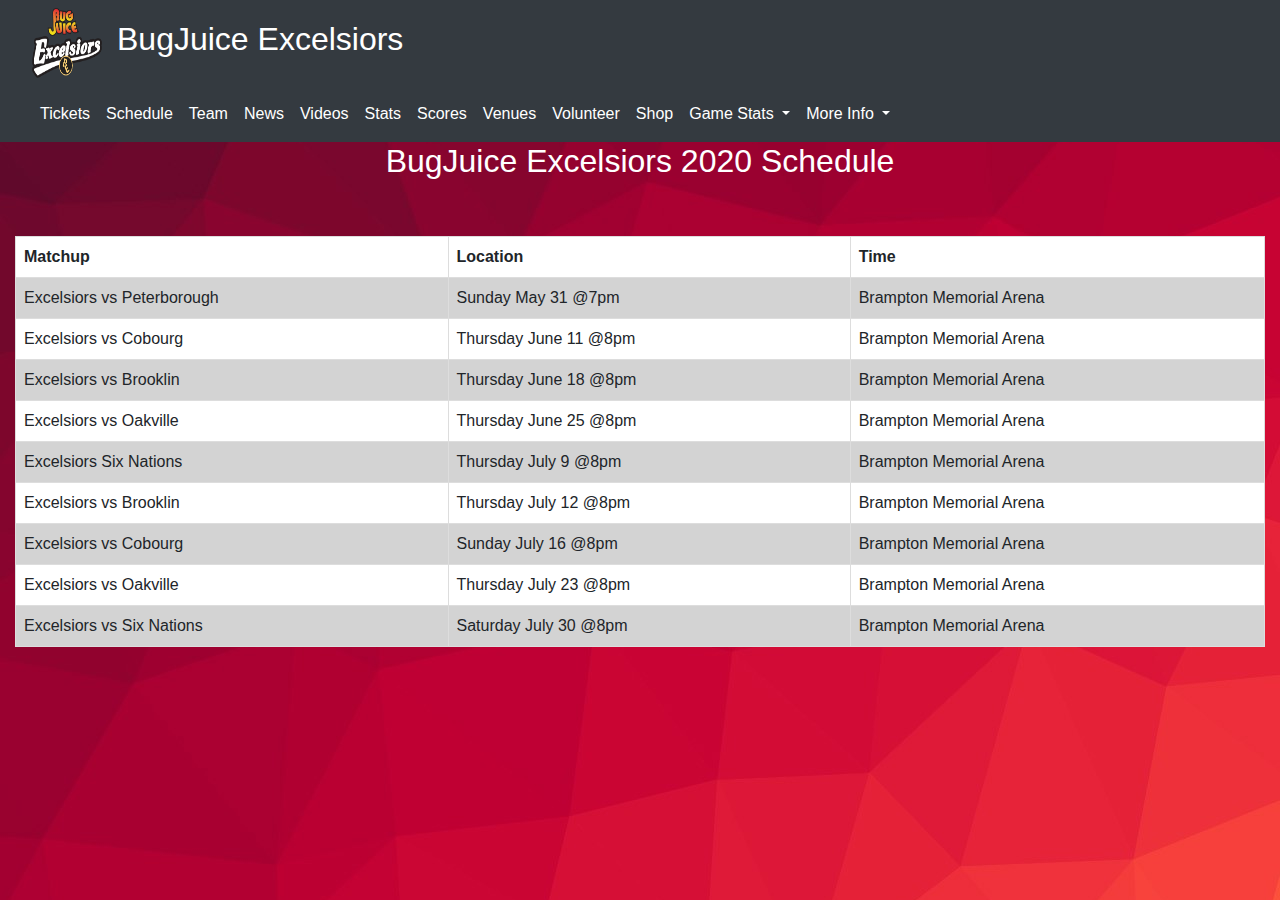
<file: team/sch.html>
<!DOCTYPE html>
<html lang="en">
  <head>
    <meta charset="UTF-8" />
    <meta name="viewport" content="width=device-width, initial-scale=1.0" />
    <meta http-equiv="X-UA-Compatible" content="ie=edge" />
    <link
      rel="stylesheet"
      href="https://stackpath.bootstrapcdn.com/bootstrap/4.3.1/css/bootstrap.min.css"
      integrity="sha384-ggOyR0iXCbMQv3Xipma34MD+dH/1fQ784/j6cY/iJTQUOhcWr7x9JvoRxT2MZw1T"
      crossorigin="anonymous"
    />
    <link rel="stylesheet" href="../css/schedule.css" />
    <link
      rel="stylesheet"
      href="https://use.fontawesome.com/releases/v5.3.1/css/all.css"
      integrity="sha384-mzrmE5qonljUremFsqc01SB46JvROS7bZs3IO2EmfFsd15uHvIt+Y8vEf7N7fWAU"
      crossorigin="anonymous"
    />
    <title>BugJuice Excelsiors</title>
  </head>
  <body>
    <!-- Initialize the First Navigation Bar that contains the logo and title -->
    <div id="navbars">
      <nav
        class="navbar navbar-expand-lg bg-dark"
        style="background-color: black"
      >
        <a class="navbar-brand" href="../index.html"></a>
        <img
          id="logo"
          src="../images/Bug-J-LogoExcelsioirs.png"
          width="125px"
          height="125px"
        />
        <h2 style="color: white;">BugJuice Excelsiors</h2>
      </nav>
      <!-- Initialize a secondary nagivation bar to contain different aspects of the site-->
      <nav
        class="navbar navbar-expand-lg navbar-light bg-dark"
        style="background-color: white;"
      >
        <a class="navbar-brand" href="#"></a>
        <div class="navbar-nav">
          <a class="nav-item nav-link active" style="color: white" href="#"
            >Tickets <span class="sr-only">(current)</span></a
          >
          <a
            class="nav-item nav-link"
            style="color: white"
            href=""
            >Schedule</a
          >
          <a
            class="nav-item nav-link"
            style="color: white"
            href="roster.html"
            >Team</a
          >
          <a class="nav-item nav-link" style="color: white" href="#">News</a>
          <a class="nav-item nav-link" style="color: white" href="#">Videos</a>
          <a class="nav-item nav-link" style="color: white" href="#">Stats</a>
          <a class="nav-item nav-link" style="color: white" href="#">Scores</a>
          <a class="nav-item nav-link" style="color: white" href="#">Venues</a>
          <a class="nav-item nav-link" style="color: white" href="#"
            >Volunteer</a
          >
          <a class="nav-item nav-link" style="color: white" href="#">Shop</a>
          <li class="nav-item dropdown">
            <a
              class="nav-link dropdown-toggle"
              style="color: white"
              href="#"
              id="navbarDropdown"
              role="button"
              data-toggle="dropdown"
              aria-haspopup="true"
              aria-expanded="false"
            >
              Game Stats
            </a>
            <div class="dropdown-menu" aria-labelledby="navbarDropdown">
              <a class="dropdown-item" href="#">View Scores</a>
              <a class="dropdown-item" href="#">Player Stats</a>
              <div class="dropdown-divider"></div>
              <a class="dropdown-item" href="#">Code of Conduct</a>
            </div>
          </li>
          <li class="nav-item dropdown">
            <a
              class="nav-link dropdown-toggle"
              href="#"
              style="color: white"
              id="navbarDropdown"
              role="button"
              data-toggle="dropdown"
              aria-haspopup="true"
              aria-expanded="false"
            >
              More Info
            </a>
            <div class="dropdown-menu" aria-labelledby="navbarDropdown">
              <a class="dropdown-item" href="#">History</a>
              <a class="dropdown-item" href="#">Volunteering Oppurtunities</a>
              <div class="dropdown-divider"></div>
              <a class="dropdown-item" href="#">Sponsorship</a>
            </div>
          </li>
        </div>
      </nav>
      <div class="container-fluid">
          <div class = "main">
              <h2> BugJuice Excelsiors 2020 Schedule </h2>
          </div>
          <br>
          <br>
          <table>
            <tr>
              <th>Matchup</th>
              <th>Location</th>
              <th>Time</th>
            </tr>
            <tr>
              <td>Excelsiors vs Peterborough</td>
              <td>Sunday May 31 @7pm </td>
              <td> Brampton Memorial Arena  </td>
            </tr>
            <tr>
              <td>Excelsiors vs Cobourg</td>
              <td>Thursday June 11 @8pm</td>
              <td>Brampton Memorial Arena  </td>
            </tr>
            <tr>
              <td>Excelsiors vs Brooklin</td>
              <td>Thursday June 18 @8pm</td>
              <td>Brampton Memorial Arena </td>
            </tr>
            <tr>
                <td>Excelsiors vs Oakville</td>
                <td>Thursday June 25 @8pm</td>
                <td>Brampton Memorial Arena </td>
            </tr>
            <tr>
                <td>Excelsiors Six Nations</td>
                <td>Thursday July 9 @8pm</td>
                <td>Brampton Memorial Arena  </td>
            </tr>
            <tr>
                <td>Excelsiors vs Brooklin</td>
                <td>Thursday July 12 @8pm</td>
                <td>Brampton Memorial Arena </td>
              </tr>
            <tr>
              <td>Excelsiors vs Cobourg</td>
              <td>Sunday July 16 @8pm </td>
              <td>Brampton Memorial Arena </td>
            </tr>
            <tr>
                <td>Excelsiors vs Oakville</td>
                <td>Thursday July 23 @8pm</td>
                <td>Brampton Memorial Arena  </td>
              </tr>
              <tr>
                <td>Excelsiors vs Six Nations</td>
                <td>Saturday July 30 @8pm </td>
                <td> Brampton Memorial Arena </td>
              </tr>
             
          </table>

       
      </div>
          
          
        </div>
      </div>
    </div>
  </body>
</html>
</file>
<file: css/styles.css>
.container {
  width: 100%;
  float: left;
}
.nav-item {
  font-size: 15px;
}

iframe {
  margin-top: 100px;
  width: 480px;
  height: 270px;
  margin: auto;
  display: block;
}
.vertical-center {
  margin-left: 10px;
  margin-top: 10px;
  max-width: 1000px;
  max-height: 300px;
  align-items: center;
  text-align: center;
  vertical-align: middle;
  align-self: center;
}
.jumbotron {
  align-self: center;
}
.navbar-default {
  background-image: -webkit-linear-gradient(top, #ffffff 0%, #dfdfdf 100%);
  background-image: linear-gradient(to bottom, #ffffff 0%, #dfdfdf 100%);
  background-repeat: repeat-x;
  filter: progid:DXImageTransform.Microsoft.gradient(startColorstr='#ffffffff', endColorstr='#ffdfdfdf', GradientType=0);
}
#logo {
  margin-right: 15px;
  height: 70px;
  width: 70px;
}
.navbars {
  padding-bottom: 45px;
}

body {
  background-image: url('/images/bg.jpg');
}

.jumbotron {
  max-width: 1100px;
  max-height: 300px;
  margin-left: 20%;
  margin-right: 20%;
  margin-top: 15px;
  background-color: grey;
  color: white;
  text-align: center;
  font-size: 35px;
  font-family: Impact, Haettenschweiler, 'Arial Narrow Bold', sans-serif;
  margin-bottom: 15px;
  align-self: center;
  align-content: center;
  align-items: center;
}
.carousel {
  max-width: 800px;
  max-height: 450px;
  align-self: center;
  margin-left: 2%;
}
.card {
  margin-top: 10px;
}

.navbar-banner {
  padding-bottom: 100px;
}

.Sponsors {
  text-align: center;
  color: white;
}
.block-sponsors {
  background-color: black;
  height: 600px;
}
</file>
<file: css/articles.css>
.container {
  width: 100%;
  float: left;
}
.nav-item {
  font-size: 15px;
}

iframe {
  margin-top: 100px;
  width: 480px;
  height: 270px;
  margin: auto;
  display: block;
}

.jumbotron {
  background-image: url('/images/sample-background.jpg');
  background-size: cover;
  color: black;
}
.jumbotron-special {
  background-image: url('/images/sample-background2.jpeg');
  background-size: cover;
  color: black;
}

h1 {
  text-align: center;
}

.item-list {
  border: 8px solid red;
  box-shadow: 0px 0px 0px 10px #888888;
  border-radius: 7px;
  -moz-border-radius: 7px;
  -webkit-border-radius: 7px;
  float: left; /*added*/
  width: 100%; /*added*/
}

.carousel-inner {
  border: 8px solid #e5e5e5;
}

.largerimage img {
  max-height: 680px;
}

.article-info {
  margin-top: -50px;
}

.article-header {
  text-align: center;
  font-family: Impact, Haettenschweiler, 'Arial Narrow Bold', sans-serif;
}

h2 {
  text-align: center;
  font-family: Impact, Haettenschweiler, 'Arial Narrow Bold', sans-serif;
}

h5 {
  text-align: center;
  font-family: Arial, Helvetica, sans-serif;
}

.article-tt {
  font-size: 25px;
}
</file>
<file: css/sponsors.css>
body {
  background-image: url('/images/bg.jpg');
}

.nav-item {
  font-size: 15px;
}

.navbar-default {
  background-image: -webkit-linear-gradient(top, #ffffff 0%, #dfdfdf 100%);
  background-image: linear-gradient(to bottom, #ffffff 0%, #dfdfdf 100%);
  background-repeat: repeat-x;
  filter: progid:DXImageTransform.Microsoft.gradient(startColorstr='#ffffffff', endColorstr='#ffdfdfdf', GradientType=0);
}
.navbar-banner {
  padding-bottom: 100px;
}

#logo {
  margin-right: 15px;
  height: 70px;
  width: 70px;
}

.sponsors {
  text-align: center;
  color: white;
}
</file>
<file: css/roster.css>
.roster {
  color: white;
  font-size: 100px;
}

body {
  background-image: url('/images/bg.jpg');
}

.nav-item {
  font-size: 15px;
}

.navbar-default {
  background-image: -webkit-linear-gradient(top, #ffffff 0%, #dfdfdf 100%);
  background-image: linear-gradient(to bottom, #ffffff 0%, #dfdfdf 100%);
  background-repeat: repeat-x;
  filter: progid:DXImageTransform.Microsoft.gradient(startColorstr='#ffffffff', endColorstr='#ffdfdfdf', GradientType=0);
}
.navbar-banner {
  padding-bottom: 100px;
}

#logo {
  margin-right: 15px;
  height: 70px;
  width: 70px;
}

.Drafted {
  color: white;
  font-size: 100px;
}
</file>
<file: css/schedule.css>
.navbar-default {
  background-image: -webkit-linear-gradient(top, #ffffff 0%, #dfdfdf 100%);
  background-image: linear-gradient(to bottom, #ffffff 0%, #dfdfdf 100%);
  background-repeat: repeat-x;
  filter: progid:DXImageTransform.Microsoft.gradient(startColorstr='#ffffffff', endColorstr='#ffdfdfdf', GradientType=0);
}
#logo {
  margin-right: 15px;
  height: 70px;
  width: 70px;
}
.navbars {
  padding-bottom: 45px;
}
.navbar-banner {
  padding-bottom: 100px;
}

body {
  background-image: url('/images/bg.jpg');
}

.main {
  text-align: center;
  color: white;
}

table {
  font-family: arial, sans-serif;
  border-collapse: collapse;
  width: 100%;
}

td,
th {
  border: 1px solid #dddddd;
  text-align: left;
  padding: 8px;
}

tr:nth-child(even) {
  background-color: lightgrey;
}

tr:nth-child(odd) {
  background-color: white;
}
</file>
